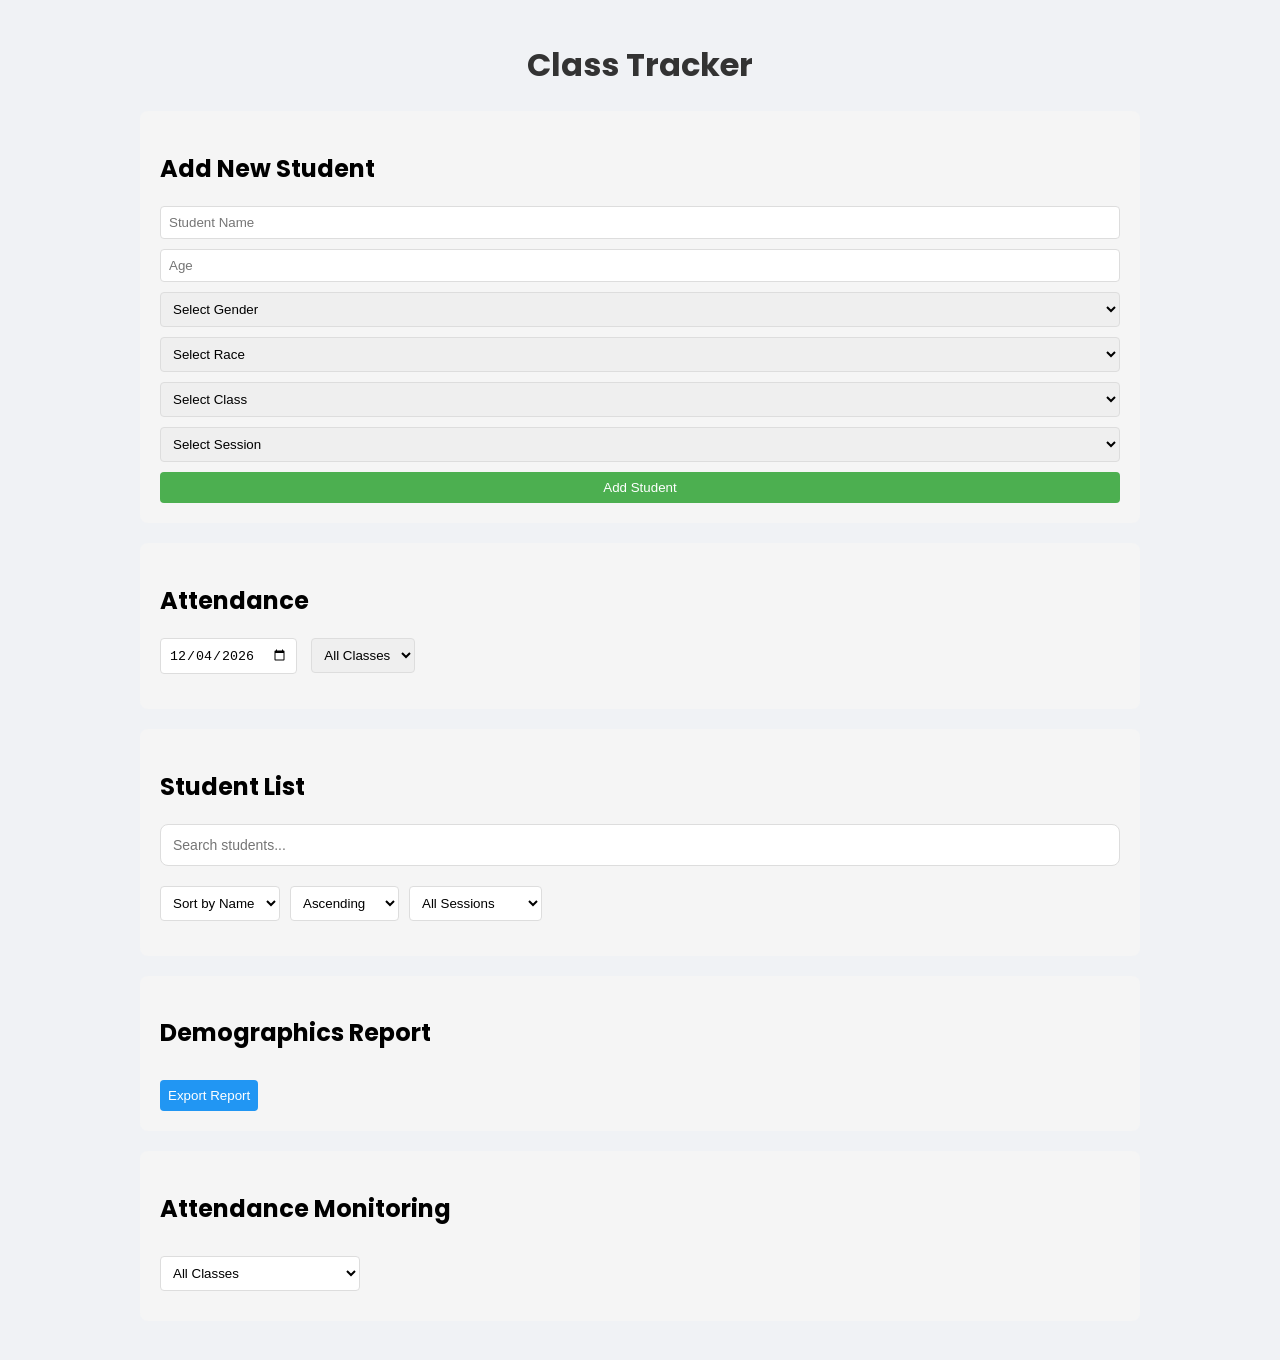
<file: index.html>
<!DOCTYPE html>
<html>
<head>
  <meta charset="utf-8">
  <meta name="viewport" content="width=device-width">
  <title>Teacher's Attendance & Demographics Tracker</title>
  <script src="https://cdn.sheetjs.com/xlsx-0.19.3/package/dist/xlsx.full.min.js"></script>
  <link href="style.css" rel="stylesheet" type="text/css" />
</head>
<body>
  <div class="container">
    <h1>Class Tracker</h1>
    
    <div class="add-student">
      <h2>Add New Student</h2>
      <form id="studentForm">
        <input type="text" id="name" placeholder="Student Name" required>
        <input type="number" id="age" placeholder="Age" required>
        <select id="gender" required>
          <option value="">Select Gender</option>
          <option value="male">Male</option>
          <option value="female">Female</option>
          <option value="other">Other</option>
        </select>
        <select id="race" required>
          <option value="">Select Race</option>
          <option value="black">Black</option>
          <option value="white">White</option>
          <option value="coloured">Coloured</option>
        </select>
        <select id="class" required>
          <option value="">Select Class</option>
          <option value="barista">Barista</option>
          <option value="baking">Baking</option>
          <option value="beauty">Beauty</option>
          <option value="hair">Hair</option>
        </select>
        <select id="session" required>
          <option value="">Select Session</option>
          <option value="morning">Morning Class</option>
          <option value="afternoon">Afternoon Class</option>
        </select>
        <button type="submit">Add Student</button>
      </form>
    </div>

    <div class="attendance-section">
      <h2>Attendance</h2>
      <div id="dateSelect">
        <input type="date" id="attendanceDate">
        <select id="classFilter" onchange="renderAttendance()">
          <option value="">All Classes</option>
          <option value="barista">Barista</option>
          <option value="baking">Baking</option>
          <option value="beauty">Beauty</option>
          <option value="hair">Hair</option>
        </select>
      </div>
      <div id="attendanceList"></div>
    </div>

    <div class="student-list">
      <h2>Student List</h2>
      <div class="search-bar">
        <input type="text" id="searchStudent" placeholder="Search students...">
      </div>
      <div class="sort-controls">
        <select id="sortBy">
          <option value="name">Sort by Name</option>
          <option value="age">Sort by Age</option>
        </select>
        <select id="sortOrder">
          <option value="asc">Ascending</option>
          <option value="desc">Descending</option>
        </select>
        <select id="sessionFilter" onchange="searchAndSortStudents()">
          <option value="">All Sessions</option>
          <option value="morning">Morning Class</option>
          <option value="afternoon">Afternoon Class</option>
        </select>
      </div>
      <div id="studentList"></div>
    </div>

    <div class="demographics-section">
      <h2>Demographics Report</h2>
      <div id="demographicsReport"></div>
      <button onclick="exportReport()" class="export-btn">Export Report</button>
    </div>

    <div class="attendance-monitoring-section">
      <h2>Attendance Monitoring</h2>
      <select id="monitoringClassFilter" onchange="filterAttendanceMonitoring()">
        <option value="">All Classes</option>
        <option value="barista">Barista</option>
        <option value="baking">Baking</option>
        <option value="beauty">Beauty</option>
        <option value="hair">Hair</option>
      </select>
      <div id="attendanceMonitoringList"></div>
    </div>
  </div>
  <script src="script.js"></script>
</body>
</html>
</file>
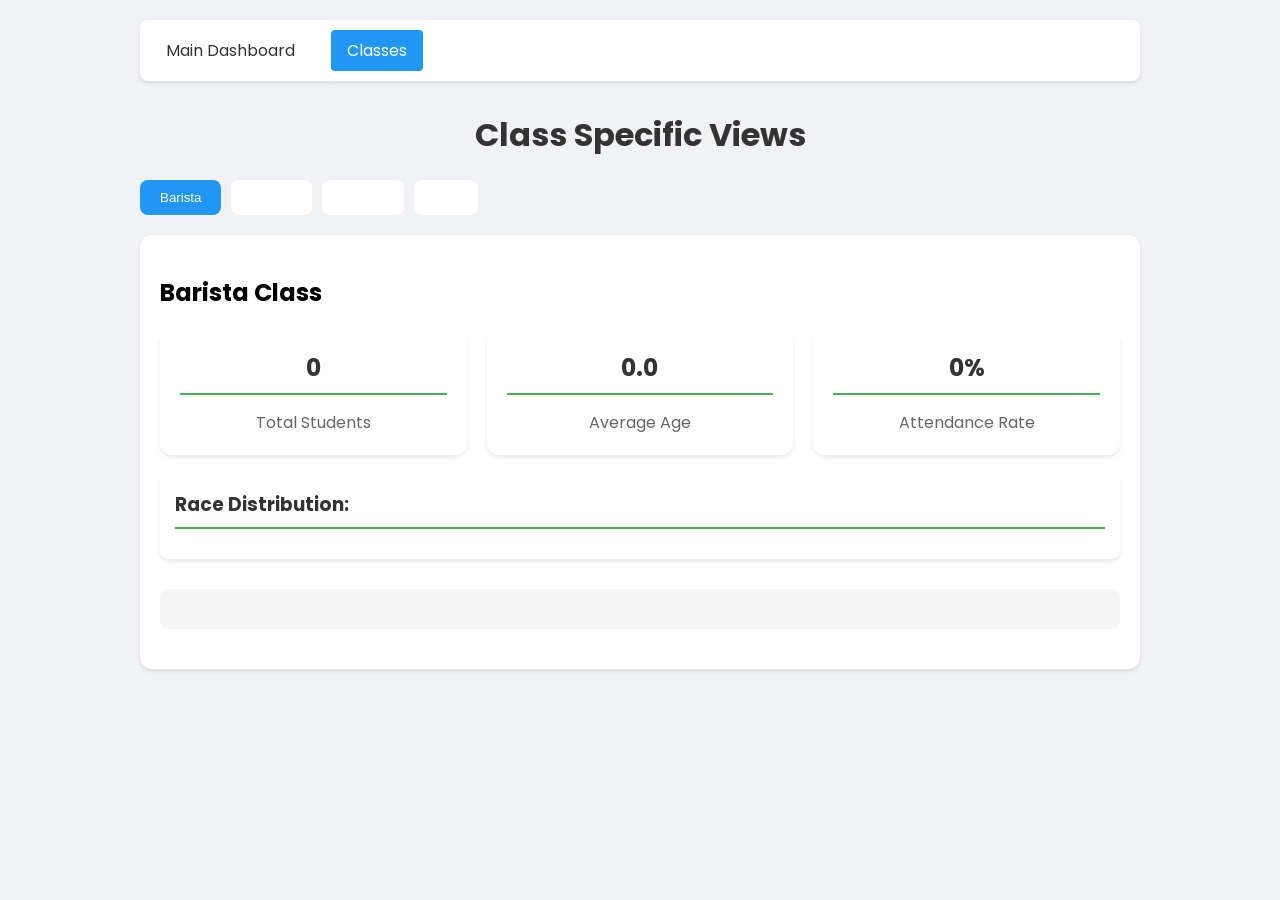
<file: classes.html>
<!DOCTYPE html>
<html>
<head>
  <meta charset="utf-8">
  <meta name="viewport" content="width=device-width">
  <title>Class Specific Views</title>
  <link href="style.css" rel="stylesheet" type="text/css" />
</head>
<body>
  <div class="container">
    <nav class="nav-menu">
      <a href="index.html">Main Dashboard</a>
      <a href="classes.html" class="active">Classes</a>
    </nav>
    
    <h1>Class Specific Views</h1>
    
    <div class="class-tabs">
      <button class="tab-btn active" onclick="showClass('barista')">Barista</button>
      <button class="tab-btn" onclick="showClass('baking')">Baking</button>
      <button class="tab-btn" onclick="showClass('beauty')">Beauty</button>
      <button class="tab-btn" onclick="showClass('hair')">Hair</button>
    </div>

    <div id="barista" class="class-section">
      <h2>Barista Class</h2>
      <div id="baristaStats" class="class-stats"></div>
      <div id="baristaStudents" class="student-list"></div>
    </div>

    <div id="baking" class="class-section" style="display:none">
      <h2>Baking Class</h2>
      <div id="bakingStats" class="class-stats"></div>
      <div id="bakingStudents" class="student-list"></div>
    </div>

    <div id="beauty" class="class-section" style="display:none">
      <h2>Beauty Class</h2>
      <div id="beautyStats" class="class-stats"></div>
      <div id="beautyStudents" class="student-list"></div>
    </div>

    <div id="hair" class="class-section" style="display:none">
      <h2>Hair Class</h2>
      <div id="hairStats" class="class-stats"></div>
      <div id="hairStudents" class="student-list"></div>
    </div>
  </div>
  <script src="classes.js"></script>
</body>
</html>
</file>
<file: style.css>
@import url('https://fonts.googleapis.com/css2?family=Poppins:wght@300;400;500;600&display=swap');

html, body {
  height: 100%;
  width: 100%;
  margin: 0;
  padding: 0;
  font-family: 'Poppins', sans-serif;
  background: #f0f2f5;
}

:root {
  --primary: #2196F3;
  --success: #4CAF50;
  --danger: #f44336;
  --shadow: 0 2px 4px rgba(0,0,0,0.1);
}

.container {
  max-width: 1000px;
  margin: 0 auto;
  padding: 20px;
}

.search-bar {
  margin: 20px 0;
  display: flex;
  gap: 10px;
}

.search-bar input {
  flex: 1;
  padding: 12px;
  border: 1px solid #ddd;
  border-radius: 8px;
  font-size: 14px;
}

.sort-controls {
  display: flex;
  gap: 10px;
  margin-bottom: 15px;
}

.sort-controls select {
  padding: 8px;
  border: 1px solid #ddd;
  border-radius: 4px;
  background: white;
}

.stats-grid {
  display: grid;
  grid-template-columns: repeat(auto-fit, minmax(200px, 1fr));
  gap: 20px;
  margin: 20px 0;
}

.stat-item {
  background: white;
  padding: 20px;
  border-radius: 12px;
  box-shadow: var(--shadow);
  text-align: center;
}

.stat-item h3 {
  margin: 0;
  color: var(--primary);
  font-size: 24px;
}

.stat-item p {
  margin: 5px 0 0;
  color: #666;
}

.race-distribution {
  background: white;
  padding: 15px;
  border-radius: 8px;
  margin-top: 20px;
  box-shadow: var(--shadow);
}

.class-stats-grid {
  display: grid;
  grid-template-columns: repeat(2, 1fr);
  gap: 10px;
  margin: 10px 0;
}

h1 {
  text-align: center;
  color: #333;
}

.add-student {
  background: #f5f5f5;
  padding: 20px;
  border-radius: 8px;
  margin-bottom: 20px;
}

form {
  display: grid;
  gap: 10px;
}

input, select, button {
  padding: 8px;
  border: 1px solid #ddd;
  border-radius: 4px;
}

button {
  background: #4CAF50;
  color: white;
  border: none;
  cursor: pointer;
}

button:hover {
  background: #45a049;
}

.student-list, .attendance-section {
  background: #f5f5f5;
  padding: 20px;
  border-radius: 8px;
  margin-bottom: 20px;
}

.class-section {
  background: white;
  padding: 15px;
  margin: 15px 0;
  border-radius: 8px;
  box-shadow: 0 2px 4px rgba(0,0,0,0.1);
}

.class-section h3 {
  margin: 0 0 15px 0;
  color: #333;
  border-bottom: 2px solid #4CAF50;
  padding-bottom: 8px;
}

.student-card {
  background: #f8f8f8;
  padding: 10px;
  margin: 10px 0;
  border-radius: 4px;
  display: flex;
  justify-content: space-between;
  align-items: center;
}

.student-controls {
  display: flex;
  gap: 8px;
}

.edit-btn {
  background: #2196F3;
}

.edit-btn:hover {
  background: #1976D2;
}

.remove-btn {
  background: #f44336;
}

.remove-btn:hover {
  background: #d32f2f;
}

.attendance-row {
  display: flex;
  justify-content: space-between;
  align-items: center;
  background: white;
  padding: 10px;
  margin: 5px 0;
  border-radius: 4px;
}

.attendance-buttons {
  display: flex;
  gap: 5px;
}

.attendance-buttons button {
  padding: 5px 10px;
  border: 1px solid #ddd;
  background: white;
  color: #333;
  transition: all 0.2s;
}

.attendance-buttons button.active[onclick*="present"] {
  background: #4CAF50;
  color: white;
  border-color: #4CAF50;
}

.attendance-buttons button.active[onclick*="absent"] {
  background: #f44336;
  color: white;
  border-color: #f44336;
}

.attendance-buttons button.active[onclick*="excused"] {
  background: #ff9800;
  color: white;
  border-color: #ff9800;
}

#classFilter {
  margin-left: 10px;
  padding: 8px;
  border: 1px solid #ddd;
  border-radius: 4px;
}

#dateSelect {
  margin-bottom: 15px;
}

.demographics-section {
  background: #f5f5f5;
  padding: 20px;
  border-radius: 8px;
  margin-bottom: 20px;
}

.stat-card {
  background: white;
  padding: 15px;
  margin: 10px 0;
  border-radius: 4px;
}

.export-btn {
  background: #2196F3;
  margin-top: 10px;
}

.low-attendance-list {
  margin-top: 10px;
}

.low-attendance-student {
  color: #d32f2f;
  padding: 5px 0;
  border-bottom: 1px solid #eee;
}

.low-attendance-student:last-child {
  border-bottom: none;
}

.low-attendance-section {
  margin-top: 20px;
  padding: 15px;
  background: white;
  border-radius: 8px;
  box-shadow: 0 2px 4px rgba(0,0,0,0.1);
}

.low-attendance-section select {
  width: 200px;
  padding: 8px;
  margin: 10px 0;
  border: 1px solid #ddd;
  border-radius: 4px;
  background: white;
}

#lowAttendanceList {
  margin-top: 15px;
}

.export-btn:hover {
  background: #1976D2;
}

.attendance-monitoring-section {
  background: #f5f5f5;
  padding: 20px;
  border-radius: 8px;
  margin-bottom: 20px;
}

.monitoring-card {
  background: white;
  padding: 15px;
  margin: 10px 0;
  border-radius: 8px;
  display: flex;
  justify-content: space-between;
  align-items: center;
  border-left: 4px solid #999;
}

.monitoring-card.checked {
  border-left-color: #4CAF50;
}

.monitoring-card.dismissed {
  border-left-color: #f44336;
}

.monitoring-card.monitoring {
  border-left-color: #ff9800;
}

.monitoring-card.pending {
  border-left-color: #999;
}

.status-controls select {
  padding: 8px;
  border: 1px solid #ddd;
  border-radius: 4px;
  background: white;
}

#monitoringClassFilter {
  padding: 8px;
  margin: 10px 0;
  border: 1px solid #ddd;
  border-radius: 4px;
  background: white;
  width: 200px;
}

/* Classes page styles */
.nav-menu {
  display: flex;
  gap: 20px;
  margin-bottom: 30px;
  padding: 10px;
  background: white;
  border-radius: 8px;
  box-shadow: var(--shadow);
}

.nav-menu a {
  text-decoration: none;
  color: #333;
  padding: 8px 16px;
  border-radius: 4px;
}

.nav-menu a.active {
  background: var(--primary);
  color: white;
}

.class-tabs {
  display: flex;
  gap: 10px;
  margin-bottom: 20px;
}

.tab-btn {
  padding: 10px 20px;
  border: none;
  border-radius: 8px;
  background: white;
  cursor: pointer;
  font-weight: 500;
}

.tab-btn.active {
  background: var(--primary);
  color: white;
}

.class-section {
  background: white;
  padding: 20px;
  border-radius: 12px;
  box-shadow: var(--shadow);
}

.class-stats {
  margin-bottom: 30px;
}

.demographic-groups {
  background: white;
  padding: 15px;
  border-radius: 8px;
  margin-top: 10px;
}

.demographic-groups p {
  padding: 8px;
  margin: 5px 0;
  border-bottom: 1px solid #eee;
}
</file>
